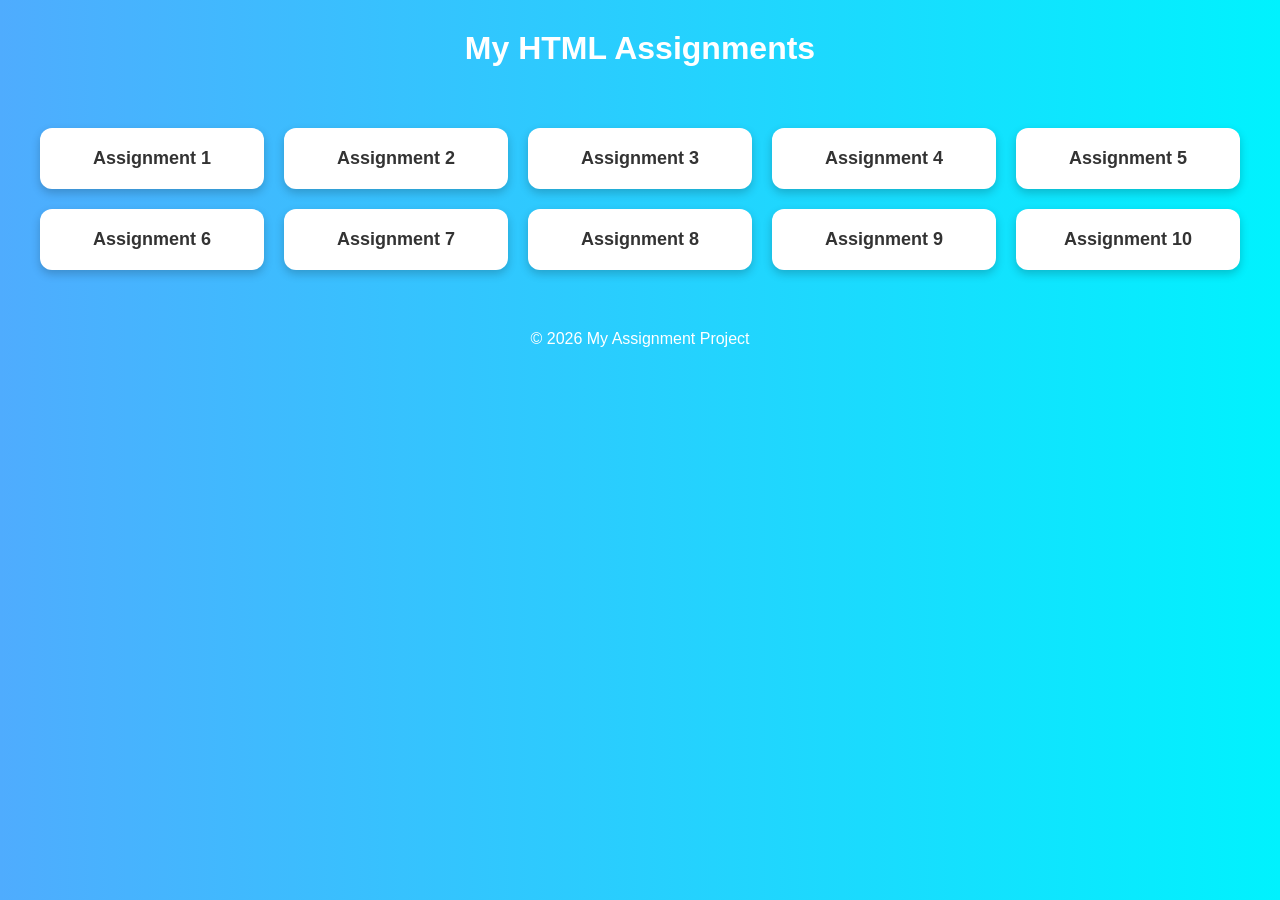
<file: index.html>
<!DOCTYPE html>
<html lang="en">
<head>
    <meta charset="UTF-8">
    <title>My Assignments</title>
    <style>
        body {
            font-family: Arial, sans-serif;
            background: linear-gradient(to right, #4facfe, #00f2fe);
            margin: 0;
            padding: 0;
            text-align: center;
        }

        h1 {
            color: white;
            margin-top: 30px;
        }

        .container {
            display: grid;
            grid-template-columns: repeat(auto-fit, minmax(200px, 1fr));
            gap: 20px;
            padding: 40px;
        }

        .card {
            background: white;
            padding: 20px;
            border-radius: 12px;
            box-shadow: 0 4px 10px rgba(0,0,0,0.2);
            transition: 0.3s;
        }

        .card:hover {
            transform: scale(1.05);
        }

        a {
            text-decoration: none;
            color: #333;
            font-weight: bold;
            font-size: 18px;
        }

        footer {
            margin-top: 20px;
            color: white;
        }
    </style>
</head>
<body>

    <h1>My HTML Assignments</h1>

    <div class="container">
        <div class="card"><a href="assignment1.html">Assignment 1</a></div>
        <div class="card"><a href="assignment2.html">Assignment 2</a></div>
        <div class="card"><a href="assignment3.html">Assignment 3</a></div>
        <div class="card"><a href="assignment4.html">Assignment 4</a></div>
        <div class="card"><a href="assignment5.html">Assignment 5</a></div>
        <div class="card"><a href="assignment6.html">Assignment 6</a></div>
        <div class="card"><a href="assignment7.html">Assignment 7</a></div>
        <div class="card"><a href="assignment8.html">Assignment 8</a></div>
        <div class="card"><a href="assignment9.html">Assignment 9</a></div>
        <div class="card"><a href="assignment10.html">Assignment 10</a></div>
    </div>

    <footer>
        <p>© 2026 My Assignment Project</p>
    </footer>

</body>
</html>
</file>
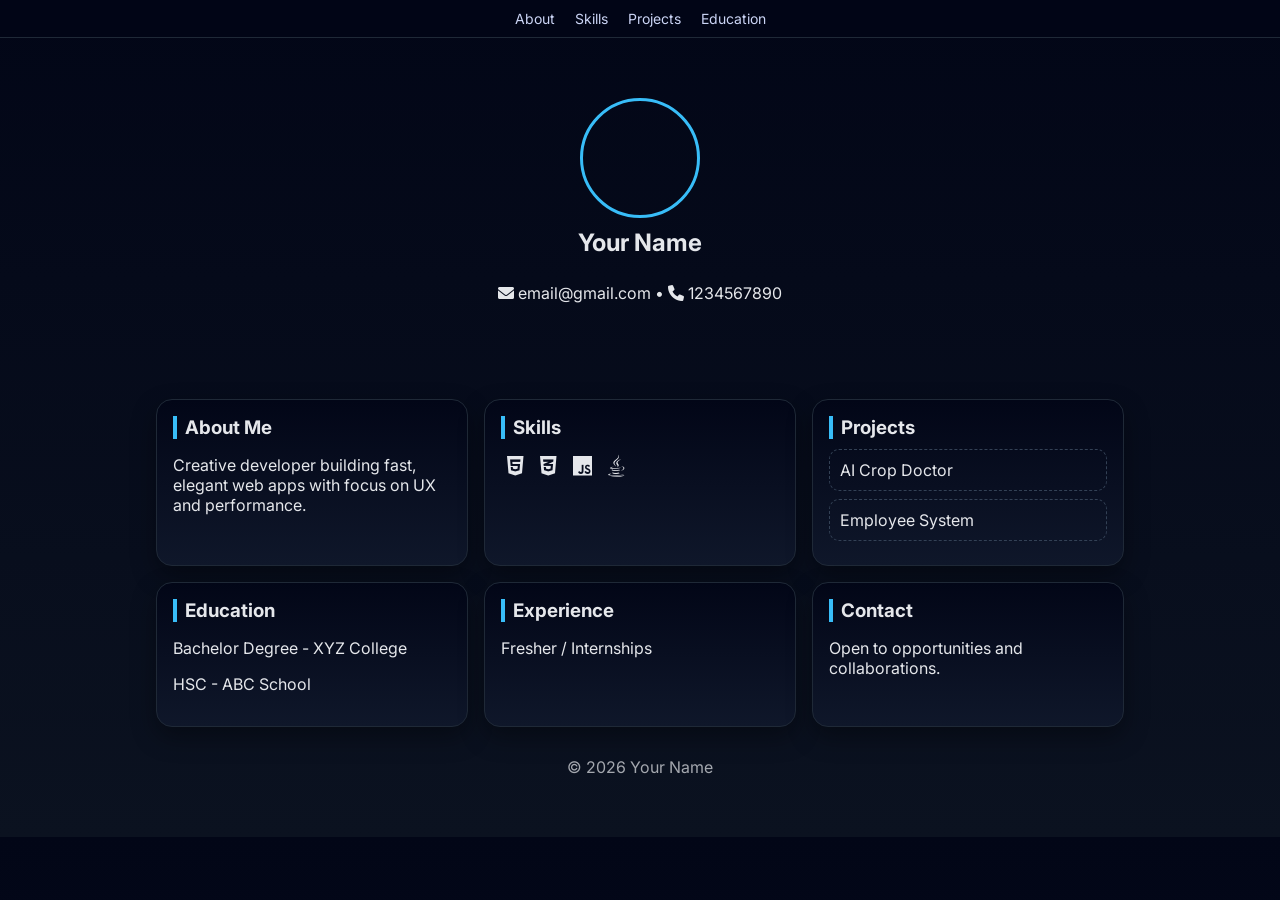
<file: assignment10.html>
<!DOCTYPE html>
  <meta name="viewport" content="width=device-width, initial-scale=1.0" />
  <title>Premium Resume</title>
  <link href="https://fonts.googleapis.com/css2?family=Inter:wght@300;400;600&display=swap" rel="stylesheet">
  <link rel="stylesheet" href="https://cdnjs.cloudflare.com/ajax/libs/font-awesome/6.0.0/css/all.min.css">
  <style>
    :root{--bg:#0b1220;--card:#0f172a;--accent:#38bdf8}
    *{box-sizing:border-box}
    body{margin:0;font-family:Inter,system-ui;background:linear-gradient(180deg,#020617,#0b1220);color:#e5e7eb}
    .nav{position:sticky;top:0;background:#020617cc;backdrop-filter:blur(8px);border-bottom:1px solid #1f2937;display:flex;gap:20px;justify-content:center;padding:10px}
    .nav a{color:#cbd5f5;text-decoration:none;font-size:14px}
    .hero{display:grid;place-items:center;text-align:center;padding:60px 20px}
    .avatar{width:120px;height:120px;border-radius:50%;border:3px solid var(--accent);background:url('https://via.placeholder.com/150') center/cover}
    h1{margin:10px 0}
    .grid{max-width:1000px;margin:20px auto;display:grid;grid-template-columns:repeat(3,1fr);gap:16px;padding:0 16px}
    .card{background:linear-gradient(180deg,#020617,#0f172a);border:1px solid #1f2937;border-radius:16px;padding:16px;box-shadow:0 10px 25px rgba(0,0,0,.35);transform:translateY(10px);opacity:0;animation:fade .6s ease forwards}
    .card:nth-child(2){animation-delay:.1s}.card:nth-child(3){animation-delay:.2s}.card:nth-child(4){animation-delay:.3s}.card:nth-child(5){animation-delay:.4s}.card:nth-child(6){animation-delay:.5s}
    @keyframes fade{to{opacity:1;transform:none}}
    h3{margin:0 0 10px;border-left:4px solid var(--accent);padding-left:8px}
    .skills i{font-size:22px;margin:6px}
    .project{padding:10px;border:1px dashed #334155;border-radius:10px;margin:8px 0}
    .footer{max-width:1000px;margin:30px auto 60px;text-align:center;opacity:.7}
    @media (max-width:900px){.grid{grid-template-columns:1fr}}
  </style>
</head>
<body>
  <div class="nav">
    <a href="#about">About</a>
    <a href="#skills">Skills</a>
    <a href="#projects">Projects</a>
    <a href="#education">Education</a>
  </div>

  <section class="hero" id="about">
    <div class="avatar"></div>
    <h1>Your Name</h1>
    <p><i class="fa fa-envelope"></i> email@gmail.com • <i class="fa fa-phone"></i> 1234567890</p>
  </section>

  <section class="grid">
    <div class="card">
      <h3>About Me</h3>
      <p>Creative developer building fast, elegant web apps with focus on UX and performance.</p>
    </div>
    <div class="card skills" id="skills">
      <h3>Skills</h3>
      <i class="fab fa-html5"></i>
      <i class="fab fa-css3-alt"></i>
      <i class="fab fa-js"></i>
      <i class="fab fa-java"></i>
    </div>
    <div class="card" id="projects">
      <h3>Projects</h3>
      <div class="project">AI Crop Doctor</div>
      <div class="project">Employee System</div>
    </div>
    <div class="card" id="education">
      <h3>Education</h3>
      <p>Bachelor Degree - XYZ College</p>
      <p>HSC - ABC School</p>
    </div>
    <div class="card">
      <h3>Experience</h3>
      <p>Fresher / Internships</p>
    </div>
    <div class="card">
      <h3>Contact</h3>
      <p>Open to opportunities and collaborations.</p>
    </div>
  </section>

  <div class="footer">© 2026 Your Name</div>
</body>
</html>
</file>
